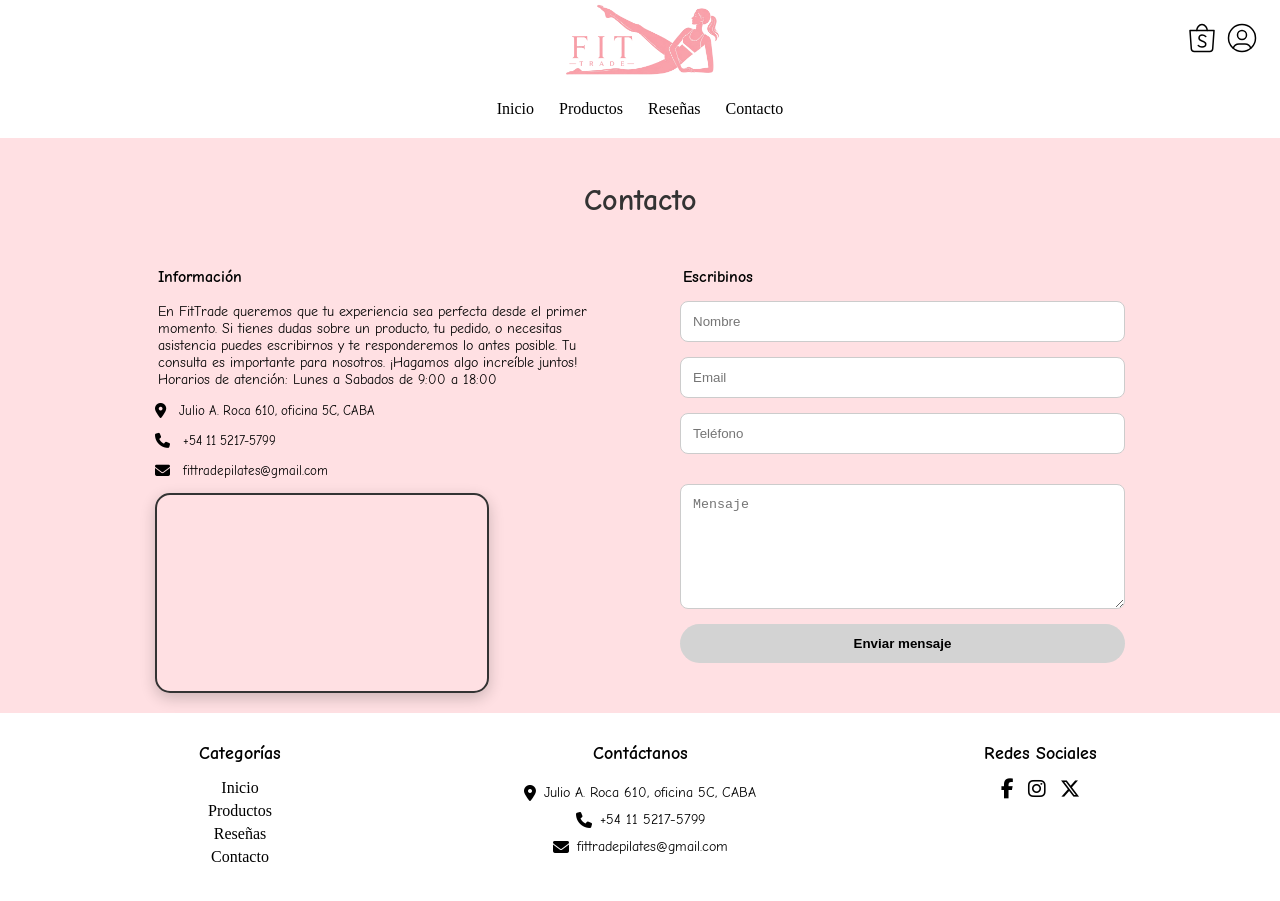
<file: contacto.html>
<!DOCTYPE html>
<html lang="en">
    <head>
        <meta charset="UTF-8">
        <meta name="viewport" content="width=device-width, initial-scale=1.0">
        <title>Document</title>
        <link href="css/styles-contacto.css" rel="stylesheet">

        <link rel="preconnect" href="https://fonts.googleapis.com">
        <link rel="preconnect" href="https://fonts.gstatic.com" crossorigin>
        <link href="https://fonts.googleapis.com/css2?family=Inter:ital,opsz,wght@0,14..32,100..900;1,14..32,100..900&family=Roboto:ital,wght@0,100..900;1,100..900&display=swap" rel="stylesheet">
        <link href="https://fonts.googleapis.com/css2?family=Comic+Neue:ital,wght@0,300;0,400;0,700;1,300;1,400;1,700&display=swap" rel="stylesheet">
        <link rel="stylesheet" href="https://cdnjs.cloudflare.com/ajax/libs/font-awesome/6.5.0/css/all.min.css">
    </head>
    <body>
        <div class="layout">
            <header class="header">
                <a href="index.html" class="logo">
                    <img src="img/logo sin pilates-Photoroom.png" alt="Logo FIT TRADE">
                </a>
                
                <div class="header-icon">
                    <a href="#"><svg
                        xmlns="http://www.w3.org/2000/svg"
                        width="36"
                        height="36"
                        viewBox="0 0 24 24"
                        fill="none"
                        stroke="#000000" 
                        stroke-width="1"
                        stroke-linecap="round"
                        stroke-linejoin="round"
                    >
                        <path d="M4 7l.867 12.143a2 2 0 0 0 2 1.857h10.276a2 2 0 0 0 2 -1.857l.867 -12.143h-16z" />
                        <path d="M8.5 7c0 -1.653 1.5 -4 3.5 -4s3.5 2.347 3.5 4" />
                        <path d="M9.5 17c.413 .462 1 1 2.5 1s2.5 -.897 2.5 -2s-1 -1.5 -2.5 -2s-2 -1.47 -2 -2c0 -1.104 1 -2 2 -2s1.5 0 2.5 1" />
                    </svg></a>

                    <a href="#"><svg
                        xmlns="http://www.w3.org/2000/svg"
                        width="36"
                        height="36"
                        viewBox="0 0 24 24"
                        fill="none"
                        stroke="#000000"
                        stroke-width="1"
                        stroke-linecap="round"
                        stroke-linejoin="round"
                    >
                        <path d="M12 12m-9 0a9 9 0 1 0 18 0a9 9 0 1 0 -18 0" />
                        <path d="M12 10m-3 0a3 3 0 1 0 6 0a3 3 0 1 0 -6 0" />
                        <path d="M6.168 18.849a4 4 0 0 1 3.832 -2.849h4a4 4 0 0 1 3.834 2.855" />
                        
                    </svg></a>
                </div>
            </header>

            <nav class="menu">
                <ul class="flex-menu">
                    <li><a href="index.html">Inicio</a></li>
                    <li><a href="productos.html">Productos</a></li>
                    <li><a href="index.html#reseñas">Reseñas</a></li>
                    <li><a href="#">Contacto</a></li>
                </ul>
            </nav>
            
            <main class="content">
                <h2>Contacto</h2>
                <div class="contacto-container">
                    <div class="informacion">
                        <h4>Información</h4>
                        <p>En FitTrade queremos que tu experiencia sea perfecta desde el primer momento.
                            Si tienes dudas sobre un producto, tu pedido, o necesitas asistencia
                            puedes escribirnos y te responderemos lo antes posible. Tu consulta es importante para nosotros.
                            ¡Hagamos algo increíble juntos! Horarios de atención: Lunes a Sabados de 9:00 a 18:00
                        </p>

                        <div class="item-info">
                            <i class="fa-solid fa-location-dot" style="color: rgb(0, 0, 0);"></i>
                            <p>Julio A. Roca 610, oficina 5C, CABA</p>
                        </div>

                        <div class="item-info">
                            <i class="fa-solid fa-phone" style="color: rgb(0, 0, 0);"></i>
                            <p>+54 11 5217-5799</p>
                        </div>

                        <div class="item-info">
                            <i class="fa-solid fa-envelope" style="color: rgb(0, 0, 0);"></i>
                            <p>fittradepilates@gmail.com</p>
                        </div>

                        <iframe src="https://www.google.com/maps/embed?pb=!1m18!1m12!1m3!1d3283.740810388583!2d-58.37764832424013!3d-34.6107150578678!2m3!1f0!2f0!3f0!3m2!1i1024!2i768!4f13.1!3m3!1m2!1s0x95bccad479ab3fa1%3A0x133ab7fc9205c864!2sAv.%20Presidente%20Julio%20A.%20Roca%20610%2C%20C1067ABO%20Cdad.%20Aut%C3%B3noma%20de%20Buenos%20Aires!5e0!3m2!1ses-419!2sar!4v1778364436107!5m2!1ses-419!2sar" width="400" height="300" allowfullscreen="" loading="lazy" referrerpolicy="no-referrer-when-downgrade"></iframe>
                    </div>

                    <div class="formulario">
                        <h4>Escribinos</h4>
                        <form action="https://formspree.io/f/xeenpezz" method="POST">
                            <label>
                                <input type="text" id="nombre" name="nombre" placeholder="Nombre" required>
                            </label>

                            <label>
                                <input type="email" id="email" name="email" placeholder="Email" required>
                            </label>

                            <label>
                                <input type="tel" id="telefono" name="telefono" placeholder="Teléfono" required>
                            </label>

                            <label></label>
                            <textarea  id="mensaje" name="mensaje" placeholder="Mensaje" required></textarea>

                            <input type="submit" value="Enviar mensaje">
                        </form>
                    </div>
                </div>
            </main>

            <footer class="footer">
                <div class="cat">
                    <h3>Categorías</h3>
                    <ul class="menu-lista">
                        <li><a href="index.html">Inicio</a></li>
                        <li><a href="productos.html">Productos</a></li>
                        <li><a href="index.html#reseñas">Reseñas</a></li>
                        <li><a href="#">Contacto</a></li>
                    </ul>
                </div>
                <div class="info">
                    <h3>Contáctanos</h3>
                    <div class="item-informacion">
                        <i class="fa-solid fa-location-dot" style="color: rgb(0, 0, 0);"></i>
                        <p>Julio A. Roca 610, oficina 5C, CABA</p>
                    </div>

                    <div class="item-informacion">
                        <i class="fa-solid fa-phone" style="color: rgb(0, 0, 0);"></i>
                        <p>+54 11 5217-5799</p>
                    </div>

                    <div class="item-informacion">
                        <i class="fa-solid fa-envelope" style="color: rgb(0, 0, 0);"></i>
                        <p>fittradepilates@gmail.com</p>
                    </div>
                </div>

                <div class="redes-sociales">
                    <h3>Redes Sociales</h3>
                    <i class="fa-brands fa-facebook-f" style="color: rgb(0, 0, 0);"></i>
                    <i class="fa-brands fa-instagram" style="color: rgb(0, 0, 0);"></i>
                    <i class="fa-brands fa-x-twitter" style="color: rgb(0, 0, 0);"></i>
                </div>
            </footer>
        </div>
    </body>
</html>
</file>
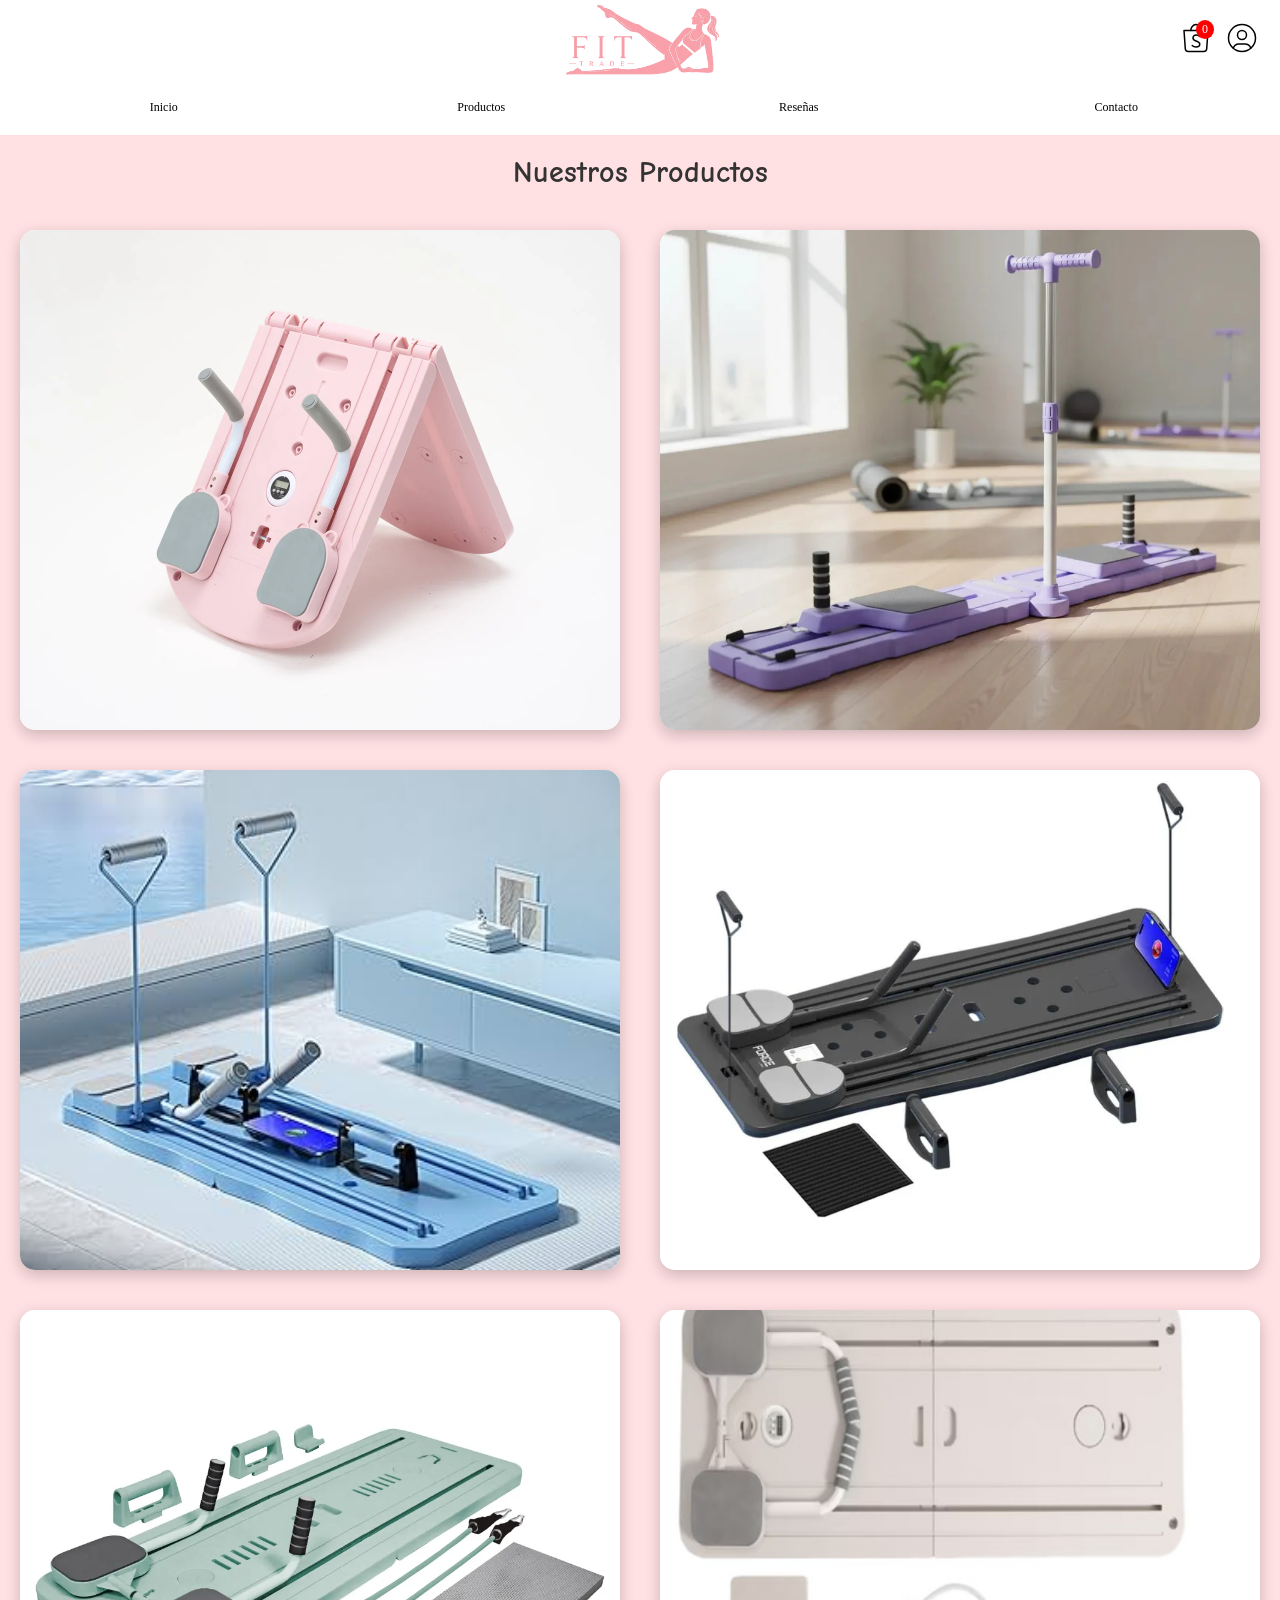
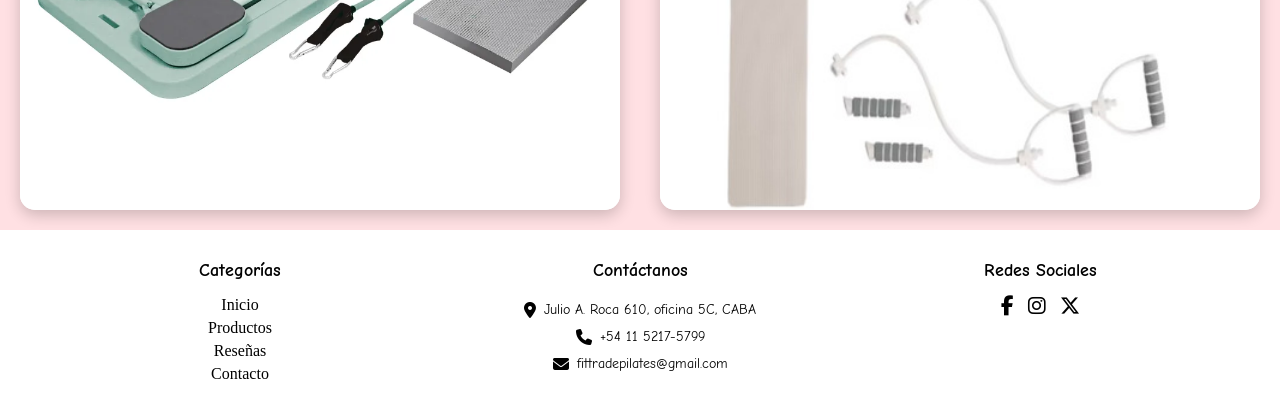
<file: productos.html>
<!DOCTYPE html>
<html lang="en">
    <head>
        <meta charset="UTF-8">
        <meta name="viewport" content="width=device-width, initial-scale=1.0">
        <title>FitTrade</title>
        <link href="css/styles.css" rel="stylesheet">
        <link rel="preconnect" href="https://fonts.googleapis.com">
        <link rel="preconnect" href="https://fonts.gstatic.com" crossorigin>
        <link href="https://fonts.googleapis.com/css2?family=Inter:ital,opsz,wght@0,14..32,100..900;1,14..32,100..900&family=Roboto:ital,wght@0,100..900;1,100..900&display=swap" rel="stylesheet">
        <link href="https://fonts.googleapis.com/css2?family=Comic+Neue:ital,wght@0,300;0,400;0,700;1,300;1,400;1,700&display=swap" rel="stylesheet">
        <link rel="stylesheet" href="https://cdnjs.cloudflare.com/ajax/libs/font-awesome/6.5.0/css/all.min.css">
    </head>
    <body>
        <div class="layout">
            <header class="header">

                <div class="hamburguesa" id="hamburguesa">
                    ☰
                </div>

                <a href="index.html" class="logo">
                    <img src="img/logo sin pilates-Photoroom.png" alt="Logo FIT TRADE">
                </a>
                
                <div class="header-icon">
                    <div id="carritoIcono" class="carrito-icono">
                        <span id="contadorCarrito" class="contador">0</span>

                        <svg
                            xmlns="http://www.w3.org/2000/svg"
                            width="36"
                            height="36"
                            viewBox="0 0 24 24"
                            fill="none"
                            stroke="#000000" 
                            stroke-width="1"
                            stroke-linecap="round"
                            stroke-linejoin="round"
                        >
                            <path d="M4 7l.867 12.143a2 2 0 0 0 2 1.857h10.276a2 2 0 0 0 2 -1.857l.867 -12.143h-16z" />
                            <path d="M8.5 7c0 -1.653 1.5 -4 3.5 -4s3.5 2.347 3.5 4" />
                            <path d="M9.5 17c.413 .462 1 1 2.5 1s2.5 -.897 2.5 -2s-1 -1.5 -2.5 -2s-2 -1.47 -2 -2c0 -1.104 1 -2 2 -2s1.5 0 2.5 1" />
                        </svg>
                    </div>

                    <div id="carritoMenu" class="carrito-menu">
                        <h3>Carrito</h3>

                        <table id="tablaCarrito">
                            <thead>
                                <th>Producto</th>
                                <th>Precio</th>
                            </thead>
                            <tbody></tbody>
                        </table>

                        <h4 id="total">Total: $0</h4>
                    </div>

                    <a href="#"><svg
                        xmlns="http://www.w3.org/2000/svg"
                        width="36"
                        height="36"
                        viewBox="0 0 24 24"
                        fill="none"
                        stroke="#000000"
                        stroke-width="1"
                        stroke-linecap="round"
                        stroke-linejoin="round"
                    >
                        <path d="M12 12m-9 0a9 9 0 1 0 18 0a9 9 0 1 0 -18 0" />
                        <path d="M12 10m-3 0a3 3 0 1 0 6 0a3 3 0 1 0 -6 0" />
                        <path d="M6.168 18.849a4 4 0 0 1 3.832 -2.849h4a4 4 0 0 1 3.834 2.855" />
                        
                    </svg></a>
                </div>
            </header>

            <nav class="menu">
                <ul class="flex-menu">
                    <li><a href="index.html">Inicio</a></li>
                    <li><a href="#">Productos</a></li>
                    <li><a href="index.html#reseñas">Reseñas</a></li>
                    <li><a href="contacto.html">Contacto</a></li>
                </ul>
            </nav>

            <main class="content">
                <h2>Nuestros Productos</h2>
                
                <div class="publicacion">
                    <img src="img/tabla pilates.webp">
                    <div id="producto1" class="descripcion">
                        <h3>Tabla de Pilates Profesional (Rosa)</h3>
                        <p>Lorem ipsum dolor sit amet consectetur adipisicing elit. Non similique nam maxime adipisci, quibusdam ipsa, iure eum culpa, illum deserunt et minus ullam quas fugit vel. Consequatur reiciendis eaque laboriosam rem veritatis. Odit sunt alias, incidunt cum est corporis sapiente vero similique explicabo eum ab. Velit enim natus quo reprehenderit aut aliquam sed in? Nesciunt velit voluptates blanditiis porro, repellat sed deleniti laudantium architecto quidem aut soluta dignissimos distinctio assumenda accusantium temporibus quos illum. Culpa pariatur ea ad iste ex? Minima saepe rerum esse, cum ad ipsam omnis blanditiis, soluta quia eaque maiores id necessitatibus ipsum suscipit, dolore voluptatem nobis?</p>
                        <h4>Precio: $180.000,00</h4>
                        <div class="botones">
                            <button class="boton">Más Información</button>
                            <button id="btnAgregar" class="boton-dos">Agregar al Carrito</button>
                        </div>
                    </div>
                </div>
                
                <div id="producto2" class="publicacion">
                    <img src="img/tabla de pilates 2webp.webp">
                    <div class="descripcion">
                        <h3>Tabla de Pilates Profesional (Violeta)</h3>
                        <p>Lorem ipsum dolor sit amet consectetur adipisicing elit. Non similique nam maxime adipisci, quibusdam ipsa, iure eum culpa, illum deserunt et minus ullam quas fugit vel. Consequatur reiciendis eaque laboriosam rem veritatis. Odit sunt alias, incidunt cum est corporis sapiente vero similique explicabo eum ab. Velit enim natus quo reprehenderit aut aliquam sed in? Nesciunt velit voluptates blanditiis porro, repellat sed deleniti laudantium architecto quidem aut soluta dignissimos distinctio assumenda accusantium temporibus quos illum. Culpa pariatur ea ad iste ex? Minima saepe rerum esse, cum ad ipsam omnis blanditiis, soluta quia eaque maiores id necessitatibus ipsum suscipit, dolore voluptatem nobis?</p>
                        <h4>Precio: $230.000,00</h4>
                        <div class="botones">
                            <button class="boton">Más Información</button>
                            <button id="btnAgregar" class="boton-dos">Agregar al Carrito</button>
                        </div>
                    </div>
                </div>

                <div class="publicacion">
                    <img src="img/tabla pilates 5.jpg">
                    <div id="producto3" class="descripcion">
                        <h3>Tabla de Pilates Profesional (Celeste)</h3>
                        <p>Lorem ipsum dolor sit amet consectetur adipisicing elit. Non similique nam maxime adipisci, quibusdam ipsa, iure eum culpa, illum deserunt et minus ullam quas fugit vel. Consequatur reiciendis eaque laboriosam rem veritatis. Odit sunt alias, incidunt cum est corporis sapiente vero similique explicabo eum ab. Velit enim natus quo reprehenderit aut aliquam sed in? Nesciunt velit voluptates blanditiis porro, repellat sed deleniti laudantium architecto quidem aut soluta dignissimos distinctio assumenda accusantium temporibus quos illum. Culpa pariatur ea ad iste ex? Minima saepe rerum esse, cum ad ipsam omnis blanditiis, soluta quia eaque maiores id necessitatibus ipsum suscipit, dolore voluptatem nobis?</p>
                        <h4>Precio: $200.000,00</h4>
                        <div class="botones">
                            <button class="boton">Más Información</button>
                            <button id="btnAgregar" class="boton-dos">Agregar al Carrito</button>
                        </div>
                    </div>
                </div>

                <div class="publicacion">
                    <img src="img/tabla pilates 4.jpg">
                    <div id="producto4" class="descripcion">
                        <h3>Tabla de Pilates Profesional (Negra)</h3>
                        <p>Lorem ipsum dolor sit amet consectetur adipisicing elit. Non similique nam maxime adipisci, quibusdam ipsa, iure eum culpa, illum deserunt et minus ullam quas fugit vel. Consequatur reiciendis eaque laboriosam rem veritatis. Odit sunt alias, incidunt cum est corporis sapiente vero similique explicabo eum ab. Velit enim natus quo reprehenderit aut aliquam sed in? Nesciunt velit voluptates blanditiis porro, repellat sed deleniti laudantium architecto quidem aut soluta dignissimos distinctio assumenda accusantium temporibus quos illum. Culpa pariatur ea ad iste ex? Minima saepe rerum esse, cum ad ipsam omnis blanditiis, soluta quia eaque maiores id necessitatibus ipsum suscipit, dolore voluptatem nobis?</p>
                        <h4>Precio: $190.000,00</h4>
                        <div class="botones">
                            <button class="boton">Más Información</button>
                            <button id="btnAgregar" class="boton-dos">Agregar al Carrito</button>
                        </div>
                    </div>
                </div>

                <div class="publicacion">
                    <img src="img/tabla pilates 3.webp">
                    <div id="producto5" class="descripcion">
                        <h3>Tabla de Pilates Profesional (Verde)</h3>
                        <p>Lorem ipsum dolor sit amet consectetur adipisicing elit. Non similique nam maxime adipisci, quibusdam ipsa, iure eum culpa, illum deserunt et minus ullam quas fugit vel. Consequatur reiciendis eaque laboriosam rem veritatis. Odit sunt alias, incidunt cum est corporis sapiente vero similique explicabo eum ab. Velit enim natus quo reprehenderit aut aliquam sed in? Nesciunt velit voluptates blanditiis porro, repellat sed deleniti laudantium architecto quidem aut soluta dignissimos distinctio assumenda accusantium temporibus quos illum. Culpa pariatur ea ad iste ex? Minima saepe rerum esse, cum ad ipsam omnis blanditiis, soluta quia eaque maiores id necessitatibus ipsum suscipit, dolore voluptatem nobis?</p>
                        <h4>Precio: $250.000,00</h4>
                        <div class="botones">
                            <button class="boton">Más Información</button>
                            <button id="btnAgregar" class="boton-dos">Agregar al Carrito</button>
                        </div>
                    </div>
                </div>

                <div class="publicacion">
                    <img src="img/tabla-pilates-6 (1).jpeg">
                    <div id="producto6" class="descripcion">
                        <h3>Tabla de Pilates Profesional (Beige)</h3>
                        <p>Lorem ipsum dolor sit amet consectetur adipisicing elit. Non similique nam maxime adipisci, quibusdam ipsa, iure eum culpa, illum deserunt et minus ullam quas fugit vel. Consequatur reiciendis eaque laboriosam rem veritatis. Odit sunt alias, incidunt cum est corporis sapiente vero similique explicabo eum ab. Velit enim natus quo reprehenderit aut aliquam sed in? Nesciunt velit voluptates blanditiis porro, repellat sed deleniti laudantium architecto quidem aut soluta dignissimos distinctio assumenda accusantium temporibus quos illum. Culpa pariatur ea ad iste ex? Minima saepe rerum esse, cum ad ipsam omnis blanditiis, soluta quia eaque maiores id necessitatibus ipsum suscipit, dolore voluptatem nobis?</p>
                        <h4>Precio: $260.000,00</h4>
                        <div class="botones">
                            <button class="boton">Más Información</button>
                            <button id="btnAgregar" class="boton-dos">Agregar al Carrito</button>
                        </div>
                    </div>
                </div>
            </main>

            <footer class="footer">
                <div class="cat">
                    <h3>Categorías</h3>
                    <ul class="menu-lista">
                        <li><a href="index.html">Inicio</a></li>
                        <li><a href="#">Productos</a></li>
                        <li><a href="index.html#reseñas">Reseñas</a></li>
                        <li><a href="contacto.html">Contacto</a></li>
                    </ul>
                </div>
                <div class="info">
                    <h3>Contáctanos</h3>
                    <div class="item-informacion">
                        <i class="fa-solid fa-location-dot" style="color: rgb(0, 0, 0);"></i>
                        <p>Julio A. Roca 610, oficina 5C, CABA</p>
                    </div>

                    <div class="item-informacion">
                        <i class="fa-solid fa-phone" style="color: rgb(0, 0, 0);"></i>
                        <p>+54 11 5217-5799</p>
                    </div>

                    <div class="item-informacion">
                        <i class="fa-solid fa-envelope" style="color: rgb(0, 0, 0);"></i>
                        <p>fittradepilates@gmail.com</p>
                    </div>
                </div>

                <div class="redes-sociales">
                    <h3>Redes Sociales</h3>
                    <i class="fa-brands fa-facebook-f" style="color: rgb(0, 0, 0);"></i>
                    <i class="fa-brands fa-instagram" style="color: rgb(0, 0, 0);"></i>
                    <i class="fa-brands fa-x-twitter" style="color: rgb(0, 0, 0);"></i>
                </div>
            </footer>
        </div>

        <script src="js/script-prod.js"></script>
    </body>
</html>
</file>
<file: css/styles-contacto.css>
* {
    margin: 0;
    padding: 0;
    box-sizing: border-box;
}

html {
    scroll-behavior: smooth;
}

.layout {
    display: grid;
    grid-template-columns: 1fr;
    grid-template-rows: 80px auto 1fr auto;

    grid-template-areas:
        "header"
        "menu"
        "content"
        "footer";

    width: 100%;
}

.header{
    grid-area: header;
    display: flex;
    justify-content: flex-end;
    align-items: center;
    background: white;
    padding-right: 20px;
    gap: 15px;
}

.logo img{
    position: absolute;
    left: 50%;
    transform: translate(-50%, -50%);

    width: 200px;
    height: 100px;
    object-fit: cover;
}

.header-icon svg:hover {
    background: #ffb3c1;
    transform: scale(1.1);
    box-shadow: 0 6px 25px rgba(255, 179, 193, 0.9);
    border-radius: 15px;
}

.menu {
    grid-area: menu;
    background: white;
    padding: 10px;
}

.content {
    grid-column: 1 / -1;
    padding: 20px 0;
    background: #ffe0e3;
}

.content h2 {
    text-align: center;
    width: 100%;
    margin-top: 25px;
    margin-bottom: 50px;
    font-family: "Comic Neue", cursive;
    color: #333;
    font-weight: bold;
    font-size: 30px;
}

.contacto-container {
    display: flex;
    justify-content: space-between;
    align-items: flex-start;
    gap: 80px;

    max-width: 1000px;
    width: 100%;
    margin: 0 auto;
}

.informacion {
    margin-left: 15px;
    display: flex;
    flex-direction: column;
    gap: 15px;
    width: 50%;
}

.informacion h4 {
    font-family: "Comic Neue", cursive;
    margin-bottom: 2px;
    padding-left: 3px;
}

.informacion p {
    font-size: 14px;
    font-family: "Comic Neue", cursive;
    padding-left: 3px;
}

.informacion iframe {
    width: 75%;
    height: 200px;
    border-radius: 15px;

    border: 2px solid #333;
    box-shadow: 0 5px 15px rgba(0,0,0,0.2);
}

.item-info {
    display: flex;
    align-items: center;
    gap: 10px;
    font-size: 15px;
}

.item-info:hover {
    transform: translateX(5px);
    transition: 0.2s;
}

.item-info i {
    font-size: 15px;
}

.item-info p {
    font-size: 13px;
}

.formulario {
    width: 50%;
    margin-right: 15px;
}

.formulario h4 {
    font-family: "Comic Neue", cursive;
    margin-bottom: 15px;
    padding-left: 3px;
}

.formulario form {
    display: flex;
    flex-direction: column;
    gap: 15px;
}

.formulario input {
    width: 100%;
    padding: 12px;
    border-radius: 8px;
    border: 1px solid #ccc;
}

.formulario textarea {
    width: 100%;
    height: 125px;
    resize: vertical;
    padding: 12px;
    border-radius: 8px;
    border: 1px solid #ccc;
}

.formulario input[type="submit"] {
    background: lightgray;
    border: none;
    border-radius: 25px;
    padding: 12px;

    align-self: center;

    font-weight: bold;
    cursor: pointer;

    transition: 0.3s;
}

.formulario input[type="submit"]:hover {
    transform: scale(1.05);
    background: #ffb3c1;
    box-shadow: 0 6px 25px rgba(255, 179, 193, 0.9);
}

.footer {
    grid-area: footer;
    background: white;
    display: grid;
    grid-template-columns: repeat(3, 1fr);
    gap: 40px;
    padding: 30px 60px;
    text-align: center;
}

.footer h3 {
    margin-bottom: 15px;
    font-family: "Comic Neue", cursive;
}

.flex-menu {
    display: flex;
    flex-direction: row;
    gap: 5px;
    list-style: none;
    justify-content: center;
    align-items: center;
}

.flex-menu li {
    overflow: visible;
    border-radius: 5px;
}

.flex-menu a {
    display: block;
    padding: 10px;
    text-decoration: none;
    color: black;
    transition: all 0.2 ease;
}

.flex-menu a:hover {
    font-weight: bold;
    background: #ffb3c1;
    transform: scale(1.0);
    box-shadow: 0 6px 25px rgba(255, 179, 193, 0.9);
    border-radius: 15px;
}

.menu-lista {
    list-style: none;
    padding: 0;
}

.menu-lista li {
    margin-bottom: 5px;
    overflow: visible;
}

.menu-lista a {
    padding: 5px;
    gap: 5px;
    text-decoration: none;
    color: black;
    font-size: 13px;
}

.menu-lista a:hover {
    font-weight: bold;
    background: #ffb3c1;
    transform: scale(1.0);
    box-shadow: 0 6px 25px rgba(255, 179, 193, 0.9);
    border-radius: 10px;
}

.item-informacion {
    display: flex;
    align-items: center;
    justify-content: center;
    /* gap: 8px; */
    gap: 2px;
    padding: 5px;
}

.item-informacion p {
    font-family: "Comic Neue", cursive;
    /* font-size: 14px; */
    text-align: center;
    font-size: 13px;
}

.redes-sociales {
    align-items: center;
}

.redes-sociales i {
    font-size: 20px;
    margin: 0 5px;
    cursor: pointer;
}

.redes-sociales i:hover {
    transform: scale(1.2);
}

@media (min-width: 1400px) {
    .layout {
        grid-template-columns: 350px 1fr;
        grid-template-rows: 80px 1fr auto;

        grid-template-areas: 
            "menu header"
            "content content"
            "footer footer";
        
        height: 100vh;
    }

    .menu {
        padding: 20px;
    }

    .informacion {
        margin-left: 0;
    }

    .informacion h4 {
        font-size: 20px;
    }

    .informacion p {
        font-size: 18px;
    }

    .item-info i {
        font-size: 20px;
    }

    .item-info p {
        font-size: 18px;
    }

    .formulario {
        margin-right: 0;
    }

    .formulario h4 {
        font-size: 20px;
    }

    .footer h3 {
        font-size: 20px;
    }

    .flex-menu {
        gap: 5px;
    }

    .flex-menu a {
        padding: 10px;
        font-size: 15px;
    }

    .menu-lista a {
        font-size: 16px;
    }

    .item-informacion {
        gap: 8px;
    }

    .item-informacion p {
        font-size: 14px;
    }
}

@media (min-width: 1000px) and (max-width: 1399px) {

    .footer h3 {
        font-size: 18px;
    }

    .menu-lista a {
        font-size: 16px;
    }

    .item-informacion {
        gap: 8px;
    }

    .item-informacion p {
        font-size: 14px;
    }
}

@media (max-width: 570px) {
    .layout {
        display: flex;
        flex-direction: column;

        min-height: 100vh;
        width: 100%;
    }

    .header {
        justify-content: space-between;
        align-items: center;
        padding: 10px 15px;
    }

    .logo img {
        position: static;
        transform: none;
        width: 130px;
        height: auto;
    }

    .header-icon {
        display: flex;
        align-items: center;
        gap: 10px;
    }

    .header-icons svg {
        width: 26px;
        height: 26px;
    }

    .contacto-container {
        flex-direction: column;
        align-items: center;
        gap: 40px;
        padding: 0 20px;
    }

    .informacion, .formulario {
        width: 100%;
        margin: 0;
    }

    .informacion iframe {
        width: 100%;
    }

    .footer {
        display: flex;
        justify-content: space-between;
        align-items: flex-start;
        flex-wrap: wrap;
    }

    .footer h3 {
        font-size: 17px;
    }

    .cat,.info,.redes-sociales {
        flex: 1;
        min-width: 200px;
    }

    .menu-lista {
        display: flex;
        flex-direction: row;
        gap: 2px;
        align-items: center;
        justify-content: center;
    }

    .menu-lista li {
        margin-bottom: 0;
    }

    
    .menu-lista a {
        font-size: 14px;
    }

}
</file>
<file: css/styles.css>
* {
    margin: 0;
    padding: 0;
    box-sizing: border-box;
}

html {
    scroll-behavior: smooth;
}

.layout {
    display: grid;
    grid-template-columns: 1fr;
    grid-template-rows: 80px auto 1fr auto;

    grid-template-areas:
        "header"
        "menu"
        "content"
        "footer";

    width: 100%;
}

.header{
    grid-area: header;
    display: flex;
    justify-content: flex-end;
    align-items: center;
    background: white;
    padding-right: 20px;
    gap: 15px;
}

.hamburguesa {
    display: none;
    font-size: 28px;
    cursor: pointer;
}

.logo img{
    position: absolute;
    left: 50%;
    transform: translate(-50%, -50%);

    width: 200px;
    height: 100px;
    object-fit: cover;
}

.header-icon {
    display: flex;
    align-items: center;
    gap: 10px;
}

.header-icon svg:hover {
    background: #ffb3c1;
    transform: scale(1.1);
    box-shadow: 0 6px 25px rgba(255, 179, 193, 0.9);
    border-radius: 15px;
}

.contador {
    position: absolute;
    top: 0;
    right: 0;
    background: red;
    color: white;
    font-size: 12px;
    padding: 2px 6px;
    border-radius: 50%;
}

.carrito-icono {
    position: relative;
}

.carrito-menu {
    position: absolute;
    top: 70px;
    right: 20px;
    width: 320px;
    background: white;
    border: 1px solid #ccc;
    border-radius: 12px;
    box-shadow: 0 10px 25px rgba(0, 0, 0, 0.15);
    padding: 15px;
    display: none;
    z-index: 1000;
    
    font-family: 'Inter', sans-serif;

    transform: translateY(-10px);
    opacity: 0;
    transition: all 0.25s ease;
}

.carrito-menu.activo {
    display: block;
    transform: translateY(0);
    opacity: 1;
}

.carrito-menu h3 {
    margin-bottom: 10px;
    font-size: 18px;
}

#tablaCarrito {
    width: 100%;
    border-collapse: collapse;
    margin-bottom: 10px;
}

#tablaCarrito thead {
    background: #f5f5f5;
}

#tablaCarrito th {
    text-align: left;
    padding: 8px;
    font-size: 13px;
    color: #555;
}

#tablaCarrito td {
    padding: 8px;
    font-size: 14px;
    border-bottom: 1px solid #eee;
}

#tablaCarrito tbody {
    display: block;
    max-height: 200px;
    overflow-y: auto;
}

#tablaCarrito tbody tr:hover {
    background: #fafafa;
}

#tablaCarrito thead,
#tablaCarrito tbody tr {
    display: table;
    width: 100%;
    table-layout: fixed;
}

.eliminar {
    background: #e91e63;
    border: none;
    color: white;
    padding: 4px 8px;
    border-radius: 6px;
    cursor: pointer;
    font-size: 12px;
}

.eliminar:hover {
    background: #e60000;
}

#total {
    text-align: right;
    font-weight: bold;
    font-size: 16px;
    margin-top: 10px;
}

.animar {
    transform: scale(0.9);
    transition: 0.2s;
}

.menu {
    grid-area: menu;
    background: white;
    padding: 10px;
}

.content > * {
    min-width: 0;
}

.content {
    display: grid;
    grid-area: content;
    background: #ffe0e3; /*#ede8d0*/
    padding: 20px;

    grid-template-columns: 1fr;
    grid-auto-rows: auto;

    width: 100%;
    max-width: 100%;

    gap: 40px;
}

.content h2 {
    display: grid;
    grid-column: 1 / -1;
    text-align: center;
    justify-content: center;
    align-items: center;

    font-family: "Comic Neue", cursive;
    color: #333;
    font-weight: bold;
    font-size: 30px;
}

.publicacion {
    background: white;
    border-radius: 15px;
    overflow: hidden;
    width: 100%;
    max-width: 100%;
    height: 500px;

    box-shadow: 0 5px 15px rgba(0,0,0,0.2);

    position: relative;
    display: flex;
    align-items: center;
    justify-content: center;
}

.publicacion img {
    display: block;
    width: 100%;
    max-width: 100%;
}


.descripcion {
    position: absolute;
    top: 0;
    left: 0;
    width: 100%;
    height: 100%;
    padding: 10px;
    
    background: rgba(0, 0, 0, 0.6);
    color: white;
    
    display: flex;
    flex-direction: column;
    justify-content: left;
    align-items: start ;
    text-align: center;
    
    opacity: 0; /* Ocultar la descripción del producto */
    transition: 0.3s;
    transform: translateY(100%);
}

.descripcion h3 {
    padding-left: 15px;
    text-align: left;
    font-family: Arial, Helvetica, sans-serif;
    font-style: oblique;
    font-weight: bold;
    font-size: 20px;
    padding-top: 20px;
}

.descripcion p {
    padding-left: 15px;
    padding-right: 15px;
    margin-top: 15px;
    font-family: "Roboto", sans-serif;
    font-size: 15px;
    text-align: justify;
}

.descripcion h4 {
    padding-left: 15px;
    margin-top: 35px;
    font-size: 16px;
    font-style: oblique;
    font-weight: bold;
    font-family: Verdana, Geneva, Tahoma, sans-serif;
}


.publicacion:hover .descripcion{
    transform: translateY(0);
    transition: 0.3s;
    
    opacity: 1;
}

.botones {
    display: flex;
    justify-content: space-between;
    width: 100%;
}

.boton {
    margin-top: 50px;
    margin-left: 15px;
    padding: 10px 10px;

    background: lightgray;
    color: black;
    
    border-radius: 25px;
    text-decoration: none;
    font-weight: bold;
    font-family: "Comic Neue", cursive;
    box-shadow: 0 4px 15px rgba(255, 224, 227, 0.6);
    border: none;

    transition: 0.3s;
}

.boton:hover {
    background: #ffb3c1;
    transform: scale(1.1);
    box-shadow: 0 6px 25px rgba(255, 179, 193, 0.9);
}


.boton-dos {
    margin-top: 50px;
    margin-right: 15px;
    padding: 10px 10px;
    

    background: lightgray;
    color: black;
    
    border-radius: 25px;
    text-decoration: none;
    font-weight: bold;
    font-family: "Comic Neue", cursive;
    box-shadow: 0 4px 15px rgba(255, 224, 227, 0.6);
    border: none;

    transition: 0.3s;
}

.boton-dos:hover {
    background: #ffb3c1;
    transform: scale(1.1);
    box-shadow: 0 6px 25px rgba(255, 179, 193, 0.9);
}

.footer {
    grid-area: footer;
    background: white;
    display: grid;
    grid-template-columns: repeat(3, 1fr);
    gap: 40px;
    padding: 30px 60px;
    text-align: center;
}

.footer h3 {
    margin-bottom: 15px;
    font-family: "Comic Neue", cursive;
    font-size: 15px;
    text-align: center;
}

.flex-menu {
    display: flex;
    flex-direction: row;
    gap: 10px;
    width: 100%;
    list-style: none;
    justify-content: space-around;
    align-items: center;
}

.flex-menu li {
    flex: 1;
    text-align: center;
    overflow: visible;
    border-radius: 5px;
}

.flex-menu a {
    display: block;
    padding: 10px 5px;
    font-size: 12px;
    text-decoration: none;
    color: black;
    transition: all 0.2 ease;
}

.flex-menu a:hover {
    font-weight: bold;
    background: #ffb3c1;
    transform: scale(1.0);
    box-shadow: 0 6px 25px rgba(255, 179, 193, 0.9);
    border-radius: 15px;
}

.grid-reseñas {
    display: grid;
    grid-column: 1 / -1;
    grid-template-columns: 150px 150px 150px 150px;
    gap: 20px;

    justify-self: center;
    margin-bottom: 20px;
    background: rgba(255, 179, 193, 0.5);
    border-radius: 25px;
    padding: 30px;

}

.reseña {
    background: white;
    border-radius: 15px;
    padding: 20px;

    text-align: center;

    box-shadow: 0 5px 15px rgba(0, 0, 0, 0.2);

    transition: 0.3s;
}

.reseña:hover {
    transform: translateY(-10px);
}


.reseña img {
    width: 70px;
    height: 70px;

    border-radius: 50%;
    object-fit: cover;

    margin-bottom: 10px;
}

.estrellas {
    color: gold;
    font-size: 20px;
    margin: 10px 0;
}

.boton-tres {
    display: none;
}                                

.menu-lista {
    list-style: none;
    padding: 0;
}

.menu-lista li {
    margin-bottom: 5px;
    overflow: visible;
}

.menu-lista a {
    padding: 5px;
    gap: 5px;
    text-decoration: none;
    color: black;
    font-size: 13px;
}

.menu-lista a:hover {
    font-weight: bold;
    background: #ffb3c1;
    transform: scale(1.0);
    box-shadow: 0 6px 25px rgba(255, 179, 193, 0.9);
    border-radius: 10px;
}

.item-informacion {
    display: flex;
    align-items: center;
    justify-content: center;
    /* gap: 8px; */
    gap: 2px;
    padding: 5px;
}

.item-informacion p {
    font-family: "Comic Neue", cursive;
    /* font-size: 14px; */
    text-align: center;
    font-size: 13px;
}

.redes-sociales {
    align-items: center;
}

.redes-sociales i {
    font-size: 20px;
    margin: 0 5px;
    cursor: pointer;
}

.redes-sociales i:hover {
    transform: scale(1.2);
}

@media (min-width: 1400px) {
    .layout {
        grid-template-columns: 350px 1fr;
        grid-template-rows: 80px 1fr auto;

        grid-template-areas: 
            "menu header"
            "content content"
            "footer footer";
        
        height: 100vh;
    }

    .menu {
        padding: 20px;
    }

    .content {
        grid-template-columns: 1fr 1fr 1fr;
    }

    .publicacion img {
        height: 100%;
        object-fit: cover;
    }

    .descripcion {
        padding: 0;
    }

    .descripcion h3 {
        padding-top: 40px;
        font-size: 30px;
    }

    .descripcion h4 {
        margin-top: 40px;
    }

    .footer h3 {
        font-size: 20px;
    }

    .flex-menu {
        gap: 5px;
    }

    .flex-menu a {
        padding: 10px;
        font-size: 15px;
    }

    .grid-reseñas {
        grid-template-columns: 250px 250px 250px 250px;
    }

    .menu-lista a {
        font-size: 16px;
    }

    .item-informacion {
        gap: 8px;
    }

    .item-informacion p {
        font-size: 14px;
    }
}

@media (min-width: 1000px) and (max-width: 1399px) {
    .content {
        grid-template-columns: 1fr 1fr;
    }

    .publicacion img {
        width: 100%;
        height: 100%;
        object-fit: cover;
    }

    .publicacion-grande1000px {
        grid-column: 1 / -1;
        max-width: 500px;
        height: 100%;
        justify-self: center;
    }

    .grid-reseñas {
        grid-template-columns: 200px 200px 200px 200px;
    }

    .footer h3 {
        font-size: 18px;
    }

    .menu-lista a {
        font-size: 16px;
    }

    .item-informacion {
        gap: 8px;
    }

    .item-informacion p {
        font-size: 14px;
    }
}

@media (max-width: 750px) {
    .header {
        position: relative;
        justify-content: space-between;
        align-items: center;
        padding: 10px 15px;
    }

    .hamburguesa {
        display: block;
    }

    .menu {
        position: absolute;
        top: 80px;
        left: 0;
        width: 100%;
        background: white;
        transform: translateY(-10px);
        opacity: 0;
        pointer-events: none;
        transition: all 0.3s ease;

        z-index: 9999;
    }

    .menu.activo {
        transform: translateY(0);
        opacity: 1;
        pointer-events: all;
    }

    .flex-menu {
        flex-direction: column;
        gap: 10px;
    }

    .flex-menu li {
        width: 100%;
    }

    .flex-menu a {
        padding: 15px;
        font-size: 16px;
    }

    .grid-reseñas {
        grid-template-columns: 200px 200px;
        gap: 10px;
    }

    .reseña {
        transition: all 0.3s ease;
    }

    .oculta {
        display: none;
        opacity: 0;
        transform: translateY(20px);
    }

    .boton-tres {
        display: grid;
        grid-column: 1 / -1;
        justify-self: center;
        margin-top: 20px;
        text-align: center;
        padding: 10px 20px;

        cursor: pointer;

        background: lightgray;
        color: black;
        
        border-radius: 25px;
        text-decoration: none;
        font-weight: bold;
        font-family: "Comic Neue", cursive;
        box-shadow: 0 4px 15px gray;
        border: none;

        transition: 0.3s;
    }

    .boton-tres:hover {
        background: #ffb3c1;
        transform: scale(1.1);
        box-shadow: 0 6px 25px black;
    }   

    .footer h3 {
        font-size: 15px;
    }

    .menu-lista a {
        font-size: 13px;
    }

    .item-informacion {
        gap: 5px;
    }

    .item-informacion p {
        font-size: 13px;
    }

    .redes-sociales i {
        font-size: 18px;
    }
}

@media (max-width: 570px) {
    .layout {
        display: flex;
        flex-direction: column;

        min-height: 100vh;
        width: 100%;
    }

    .logo img {
        position: static;
        transform: none;
        width: 130px;
        height: auto;
    }

    .header-icon {
        display: flex;
        align-items: center;
        gap: 10px;
    }

    .header-icons svg {
        width: 26px;
        height: 26px;
    }

    .descripcion h3 {
        padding-left: 10px;
        font-size: 17px;
        padding-top: 10px;
    }

    .descripcion p {
        padding-left: 10px;
        padding-right: 10px;
        margin-top: 10px;
        font-size: 12px;
    }

    .descripcion h4 {
        padding-left: 10px;
        margin-top: 20px;
        font-size: 17px;
    }

    .botones {
        gap: 15px;
        width: 100%;
    }

    .boton, .boton-dos {
        font-size: 14px;
        padding: 10px 10px;
    }

    .grid-reseñas {
        display: flex;
        flex-wrap: wrap;
        justify-content: center;

        width: 100%;
        max-width: 95%;

        gap: 15px;

        padding: 20px;
        margin: 0 auto 20px auto;
    }

    .grid-reseñas h2 {
        width: 100%;
        text-align: center;
    }

    .reseña {
        width: 45%;
        max-width: 200px;
    }

    .footer {
        display: flex;
        justify-content: space-between;
        align-items: flex-start;
        flex-wrap: wrap;
    }

    .footer h3 {
        font-size: 17px;
    }

    .cat,.info,.redes-sociales {
        flex: 1;
        min-width: 200px;
    }

    .menu-lista {
        display: flex;
        flex-direction: row;
        gap: 2px;
        align-items: center;
        justify-content: center;
    }

    .menu-lista li {
        margin-bottom: 0;
    }

    
    .menu-lista a {
        font-size: 14px;
    }

}
</file>
